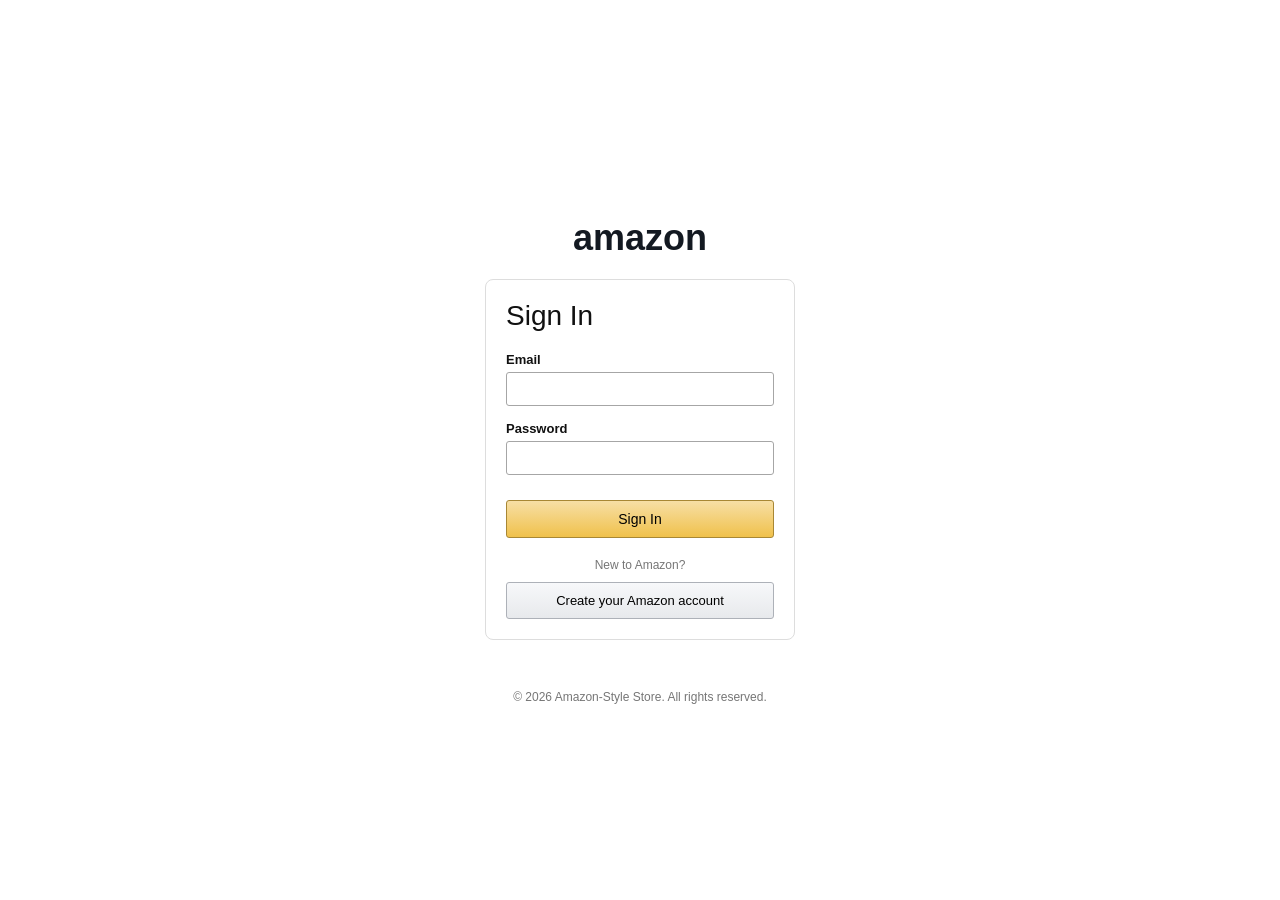
<file: index.html>
<!DOCTYPE html>
<html lang="en">
<head>
    <meta charset="UTF-8">
    <meta name="viewport" content="width=device-width, initial-scale=1.0">
    <title>Sign In - Amazon Style</title>
    <link rel="stylesheet" href="style.css">
</head>
<body>
    <div class="auth-page">
        <div class="auth-container">
            <div class="auth-logo">
                <h1>amazon</h1>
            </div>
            
            <!-- Login Form -->
            <div class="auth-form" id="loginForm">
                <h2>Sign In</h2>
                <form onsubmit="handleLogin(event)">
                    <div class="form-group">
                        <label for="loginEmail">Email</label>
                        <input type="email" id="loginEmail" required>
                    </div>
                    <div class="form-group">
                        <label for="loginPassword">Password</label>
                        <input type="password" id="loginPassword" required>
                    </div>
                    <button type="submit" class="auth-submit-btn">Sign In</button>
                </form>
                <p class="auth-divider">New to Amazon?</p>
                <button class="auth-switch-btn" onclick="showRegisterForm()">Create your Amazon account</button>
            </div>
            
            <!-- Register Form -->
            <div class="auth-form" id="registerForm" style="display: none;">
                <h2>Create Account</h2>
                <form onsubmit="handleRegister(event)">
                    <div class="form-group">
                        <label for="registerName">Your name</label>
                        <input type="text" id="registerName" required>
                    </div>
                    <div class="form-group">
                        <label for="registerEmail">Email</label>
                        <input type="email" id="registerEmail" required>
                    </div>
                    <div class="form-group">
                        <label for="registerPassword">Password</label>
                        <input type="password" id="registerPassword" required minlength="6">
                        <small>Password must be at least 6 characters</small>
                    </div>
                    <div class="form-group">
                        <label for="registerPasswordConfirm">Re-enter password</label>
                        <input type="password" id="registerPasswordConfirm" required>
                    </div>
                    <button type="submit" class="auth-submit-btn">Create your Amazon account</button>
                </form>
                <p class="auth-divider">Already have an account?</p>
                <button class="auth-switch-btn" onclick="showLoginForm()">Sign In</button>
            </div>
        </div>
        
        <div class="auth-footer">
            <p>© 2026 Amazon-Style Store. All rights reserved.</p>
        </div>
    </div>
    
    <script src="auth.js"></script>
</body>
</html>
</file>
<file: style.css>
* {
    margin: 0;
    padding: 0;
    box-sizing: border-box;
}

body {
    font-family: Arial, sans-serif;
    background-color: #eaeded;
}

/* Authentication Page Styles */
.auth-page {
    min-height: 100vh;
    display: flex;
    flex-direction: column;
    justify-content: center;
    align-items: center;
    background-color: #fff;
}

.auth-container {
    width: 100%;
    max-width: 350px;
    padding: 20px;
}

.auth-logo {
    text-align: center;
    margin-bottom: 20px;
}

.auth-logo h1 {
    font-size: 36px;
    color: #131921;
    cursor: pointer;
}

.auth-form {
    border: 1px solid #ddd;
    border-radius: 8px;
    padding: 20px;
    background-color: #fff;
}

.auth-form h2 {
    font-size: 28px;
    font-weight: 400;
    margin-bottom: 20px;
    color: #111;
}

.form-group {
    margin-bottom: 15px;
}

.form-group label {
    display: block;
    font-size: 13px;
    font-weight: bold;
    margin-bottom: 5px;
    color: #111;
}

.form-group input {
    width: 100%;
    padding: 8px;
    border: 1px solid #a6a6a6;
    border-radius: 3px;
    font-size: 14px;
}

.form-group input:focus {
    outline: none;
    border-color: #e77600;
    box-shadow: 0 0 3px 2px rgba(228, 121, 17, 0.5);
}

.form-group small {
    display: block;
    margin-top: 5px;
    font-size: 12px;
    color: #767676;
}

.auth-submit-btn {
    width: 100%;
    padding: 10px;
    background: linear-gradient(to bottom, #f7dfa5, #f0c14b);
    border: 1px solid #a88734;
    border-radius: 3px;
    cursor: pointer;
    font-size: 14px;
    margin-top: 10px;
}

.auth-submit-btn:hover {
    background: linear-gradient(to bottom, #f5d78e, #edb932);
}

.auth-divider {
    text-align: center;
    margin: 20px 0 10px;
    font-size: 12px;
    color: #767676;
}

.auth-switch-btn {
    width: 100%;
    padding: 10px;
    background: linear-gradient(to bottom, #f7f8fa, #e7e9ec);
    border: 1px solid #adb1b8;
    border-radius: 3px;
    cursor: pointer;
    font-size: 13px;
}

.auth-switch-btn:hover {
    background: linear-gradient(to bottom, #e7e9ec, #dfe1e6);
}

.auth-footer {
    margin-top: 30px;
    text-align: center;
    font-size: 12px;
    color: #767676;
}

.error-message {
    color: #c40000;
    font-size: 13px;
    margin-top: 10px;
    padding: 10px;
    background-color: #fff4f4;
    border: 1px solid #c40000;
    border-radius: 3px;
}

.success-message {
    color: #067d62;
    font-size: 13px;
    margin-top: 10px;
    padding: 10px;
    background-color: #f0fff4;
    border: 1px solid #067d62;
    border-radius: 3px;
}

/* Header Styles */
.header {
    background-color: #131921;
    color: white;
    padding: 10px 20px;
}

.header-container {
    display: flex;
    align-items: center;
    justify-content: space-between;
    max-width: 1500px;
    margin: 0 auto;
}

.logo h1 {
    font-size: 28px;
    font-weight: bold;
    cursor: pointer;
}

.search-bar {
    display: flex;
    flex: 1;
    margin: 0 20px;
    max-width: 800px;
}

.search-category {
    background-color: #f3f3f3;
    border: none;
    padding: 10px;
    border-radius: 4px 0 0 4px;
    cursor: pointer;
}

.search-input {
    flex: 1;
    padding: 10px;
    border: none;
    outline: none;
}

.search-btn {
    background-color: #febd69;
    border: none;
    padding: 10px 20px;
    border-radius: 0 4px 4px 0;
    cursor: pointer;
    font-size: 18px;
}

.search-btn:hover {
    background-color: #f3a847;
}

.header-nav {
    display: flex;
    gap: 20px;
}

.nav-item {
    cursor: pointer;
    font-size: 14px;
    white-space: nowrap;
}

.nav-item:hover {
    border: 1px solid white;
    padding: 5px;
}

.cart {
    font-weight: bold;
    position: relative;
}

.cart-count {
    background-color: #ff9900;
    border-radius: 50%;
    padding: 2px 6px;
    font-size: 12px;
    margin-left: 5px;
}

/* Navigation Bar */
.navbar {
    background-color: #232f3e;
    padding: 10px 20px;
}

.navbar ul {
    display: flex;
    list-style: none;
    gap: 30px;
    max-width: 1500px;
    margin: 0 auto;
}

.navbar li {
    color: white;
    cursor: pointer;
    font-size: 14px;
}

.navbar li:hover {
    text-decoration: underline;
}

/* Hero Banner */
.hero-banner {
    background: linear-gradient(to bottom, #37475a, #2a3a4a);
    color: white;
    padding: 80px 20px;
    text-align: center;
}

.banner-content h2 {
    font-size: 36px;
    margin-bottom: 10px;
}

.banner-content p {
    font-size: 18px;
    margin-bottom: 20px;
}

.cta-button {
    background-color: #ff9900;
    color: white;
    border: none;
    padding: 12px 30px;
    font-size: 16px;
    border-radius: 4px;
    cursor: pointer;
    font-weight: bold;
}

.cta-button:hover {
    background-color: #ec8800;
}

/* Main Content */
.main-content {
    max-width: 1500px;
    margin: 20px auto;
    padding: 0 20px;
}

.section-title {
    font-size: 24px;
    margin-bottom: 20px;
    color: #111;
}

/* Products Grid */
.products-grid {
    display: grid;
    grid-template-columns: repeat(auto-fill, minmax(250px, 1fr));
    gap: 20px;
    margin-bottom: 40px;
}

.product-card {
    background-color: white;
    padding: 20px;
    border-radius: 8px;
    text-align: center;
    cursor: pointer;
    transition: transform 0.2s, box-shadow 0.2s;
}

.product-card:hover {
    transform: translateY(-5px);
    box-shadow: 0 4px 8px rgba(0,0,0,0.2);
}

.product-image {
    width: 100%;
    height: 200px;
    object-fit: cover;
    margin-bottom: 15px;
    border-radius: 4px;
}

.product-title {
    font-size: 16px;
    margin-bottom: 10px;
    color: #007185;
    min-height: 40px;
}

.product-rating {
    color: #ff9900;
    margin-bottom: 10px;
    font-size: 14px;
}

.product-price {
    font-size: 24px;
    font-weight: bold;
    color: #111;
    margin-bottom: 10px;
}

.product-prime {
    color: #007185;
    font-size: 12px;
    margin-bottom: 15px;
}

.add-to-cart-btn {
    background-color: #ffa41c;
    color: #111;
    border: 1px solid #ff9900;
    padding: 8px 20px;
    border-radius: 20px;
    cursor: pointer;
    font-size: 14px;
    font-weight: bold;
    width: 100%;
}

.add-to-cart-btn:hover {
    background-color: #ff9900;
}

/* Footer */
.footer {
    background-color: #232f3e;
    color: white;
    padding: 40px 20px;
    margin-top: 40px;
}

.footer-content {
    display: flex;
    justify-content: space-around;
    max-width: 1500px;
    margin: 0 auto 30px;
    flex-wrap: wrap;
}

.footer-column h4 {
    margin-bottom: 15px;
    font-size: 16px;
}

.footer-column ul {
    list-style: none;
}

.footer-column li {
    margin-bottom: 8px;
    font-size: 14px;
    color: #ddd;
    cursor: pointer;
}

.footer-column li:hover {
    text-decoration: underline;
}

.footer-bottom {
    text-align: center;
    border-top: 1px solid #3a4553;
    padding-top: 20px;
    color: #ddd;
}

/* Responsive Design */
@media (max-width: 768px) {
    .header-container {
        flex-direction: column;
        gap: 10px;
    }
    
    .search-bar {
        width: 100%;
        margin: 10px 0;
    }
    
    .header-nav {
        width: 100%;
        justify-content: space-around;
    }
    
    .navbar ul {
        gap: 15px;
        font-size: 12px;
    }
    
    .products-grid {
        grid-template-columns: repeat(auto-fill, minmax(150px, 1fr));
    }
}
</file>
